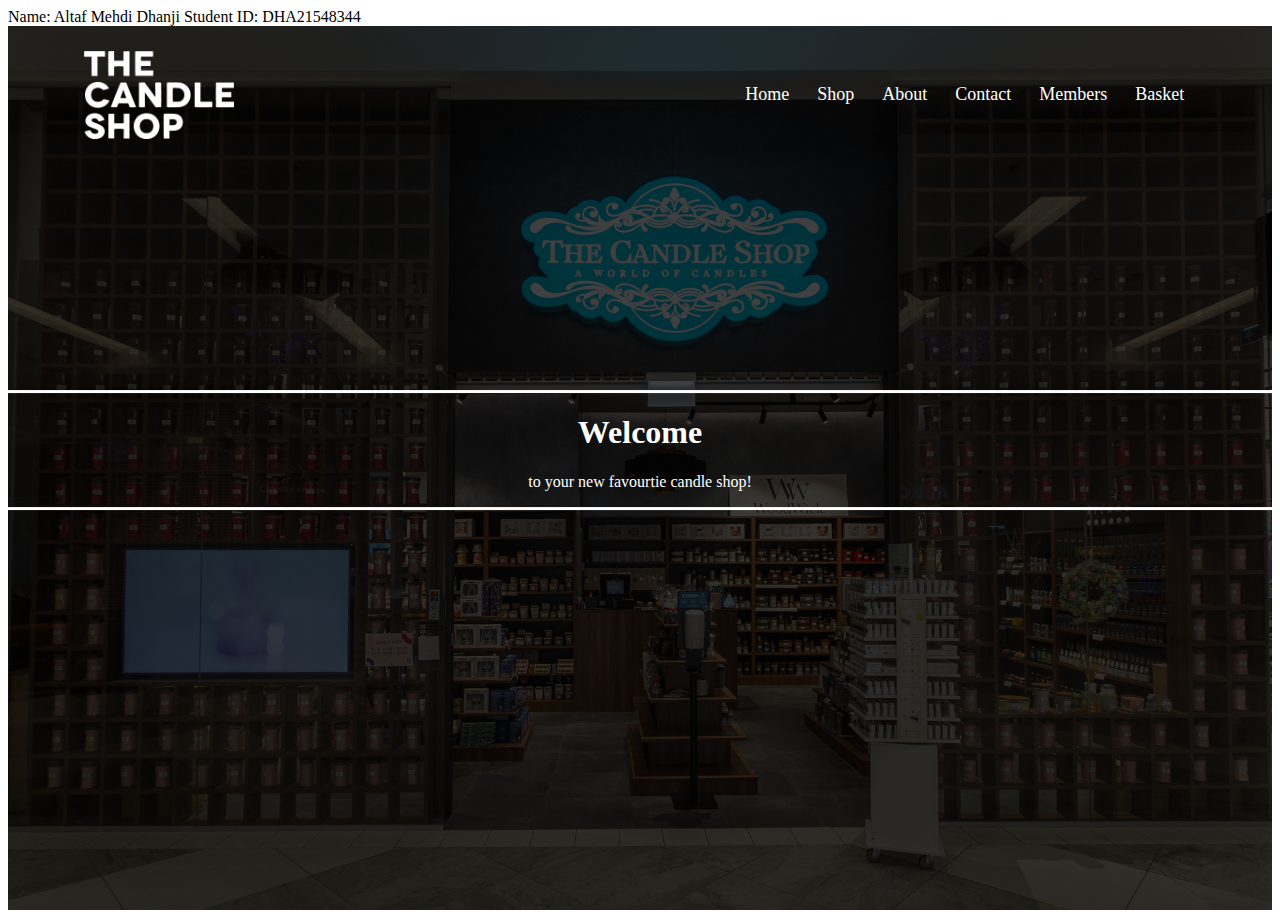
<file: index.html>
Name: Altaf Mehdi Dhanji
Student ID: DHA21548344
<!DOCTYPE html>
<html lang="en">
    <head>
        <meta charset="UTF-8">
        <meta http-equiv="X-UA-Compatible" content="IE=edge">
        <meta name="viewport" content="width=device-width, initial-scale=1.0">
        <link rel="stylesheet" type="text/css" href="style.css">
        <link rel="preconnect" href="https://fonts.googleapis.com">
        <link rel="preconnect" href="https://fonts.gstatic.com" crossorigin>
        <link href="https://fonts.googleapis.com/css2?family=Poppins:wght@200;400&family=Zen+Kurenaido&display=swap" rel="stylesheet">
        <title>The Candle Shop</title>
    </head>
    <body>
          <div class="indexheader">
              <nav class="primary">
                  <a href="index.html"><img src="Images/logo-the-candle.png"></a>
                  <div class="nav-list">
                      <ul>
                          <li><a href="index.html">Home</a></li>
                          <li><a href="shop.html">Shop</a></li>
                          <li><a href="about.html">About</a></li> 
                          <li><a href="contact.html">Contact</a></li>
                          <li><a href="members.html">Members</a></li>
                          <li><a href="basket.html">Basket</a></li>
                      </ul>
                  </div>
              </nav>
          </div>
          <div class="hometext">
              <h1>Welcome</h1>
              <p>to your new favourtie candle shop!</p>
          </div>
    </body>
</html>
</file>
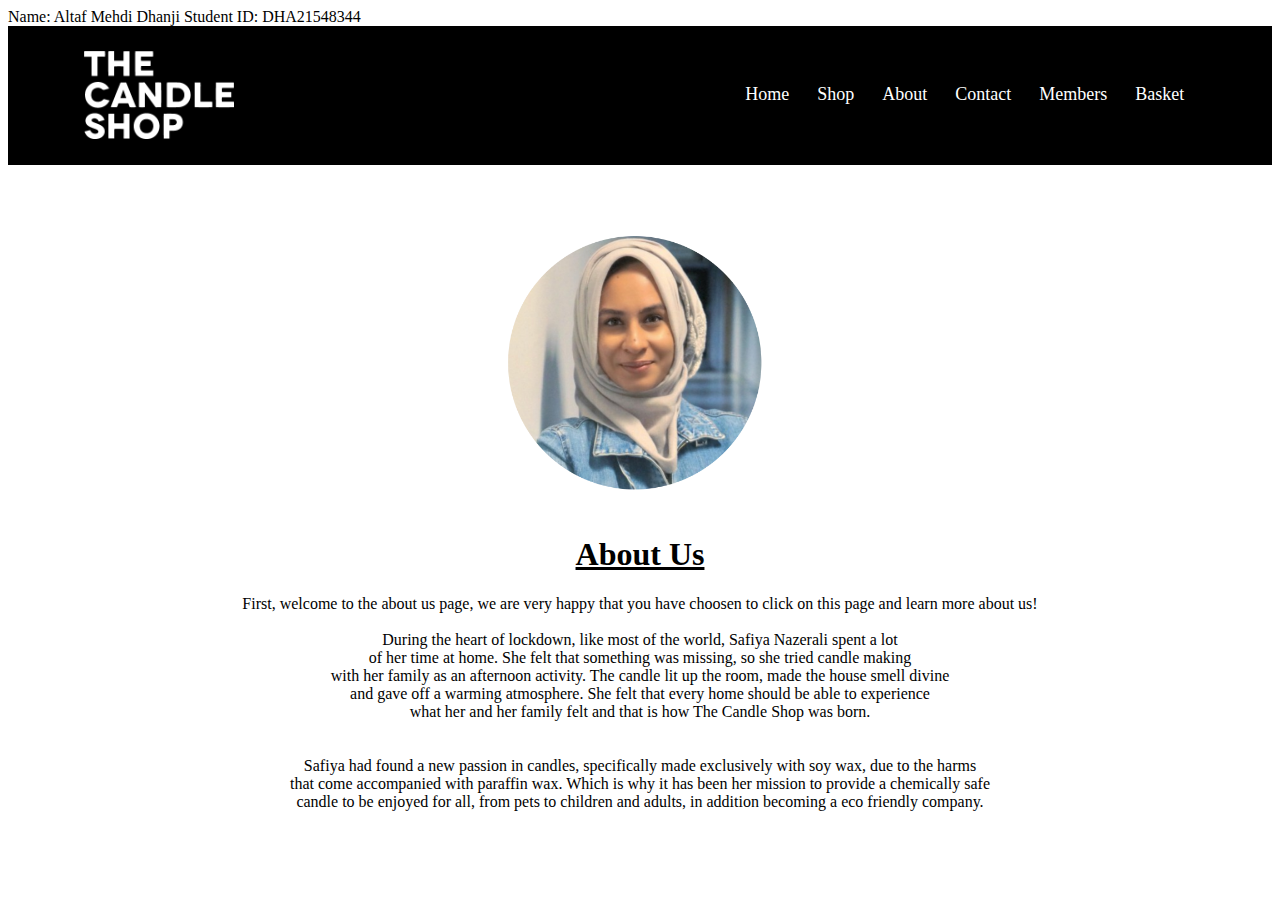
<file: about.html>
Name: Altaf Mehdi Dhanji
Student ID: DHA21548344
<!DOCTYPE html>
<html lang="en">
    <head>
        <meta charset="UTF-8">
        <meta http-equiv="X-UA-Compatible" content="IE=edge">
        <meta name="viewport" content="width=device-width, initial-scale=1.0">
        <link rel="stylesheet" type="text/css" href="style.css">
        <link rel="preconnect" href="https://fonts.googleapis.com">
        <link rel="preconnect" href="https://fonts.gstatic.com" crossorigin>
        <link href="https://fonts.googleapis.com/css2?family=Poppins:wght@200;400&family=Zen+Kurenaido&display=swap" rel="stylesheet">
        <title>The Candle Shop</title>
    </head>
    <body>
        <div class="header">
            <nav class="primary">
                <a href="index.html"><img src="Images/logo-the-candle.png"></a>
                <div class="nav-list">
                    <ul>
                        <li><a href="index.html">Home</a></li>
                        <li><a href="shop.html">Shop</a></li>
                        <li><a href="about.html">About</a></li>
                        <li><a href="contact.html">Contact</a></li>
                        <li><a href="members.html">Members</a></li>
                        <li><a href="basket.html">Basket</a></li>
                    </ul>
                </div>
            </nav>
        </div>
        <div class="aboutus">
            <img class="fimg" src="Images/Screenshot 2023-01-05 at 10.50.30.png" alt="Picture of founder">
            <h1><u>About Us</u></h1>
            <p>
                First, welcome to the about us page, we are very happy that you have choosen to click on this page and learn more about us!
                <br>
                <br>
                During the heart of lockdown, like most of the world, Safiya Nazerali spent a lot
                <br>of her time at home. She felt that something was missing, so she tried candle making
                <br>with her family as an afternoon activity. The candle lit up the room, made the house smell divine
                <br>and gave off a warming atmosphere. She felt that every home should be able to experience
                <br>what her and her family felt and that is how The Candle Shop was born.
                <br>
                <br>
                <br>Safiya had found a new passion in candles, specifically made exclusively with soy wax, due to the harms
                <br>that come accompanied with paraffin wax. Which is why it has been her mission to provide a chemically safe
                <br>candle to be enjoyed for all, from pets to children and adults, in addition becoming a eco friendly company.
            </p>
            <p>
            </p>
        </div>
    </body>
</html>
</file>
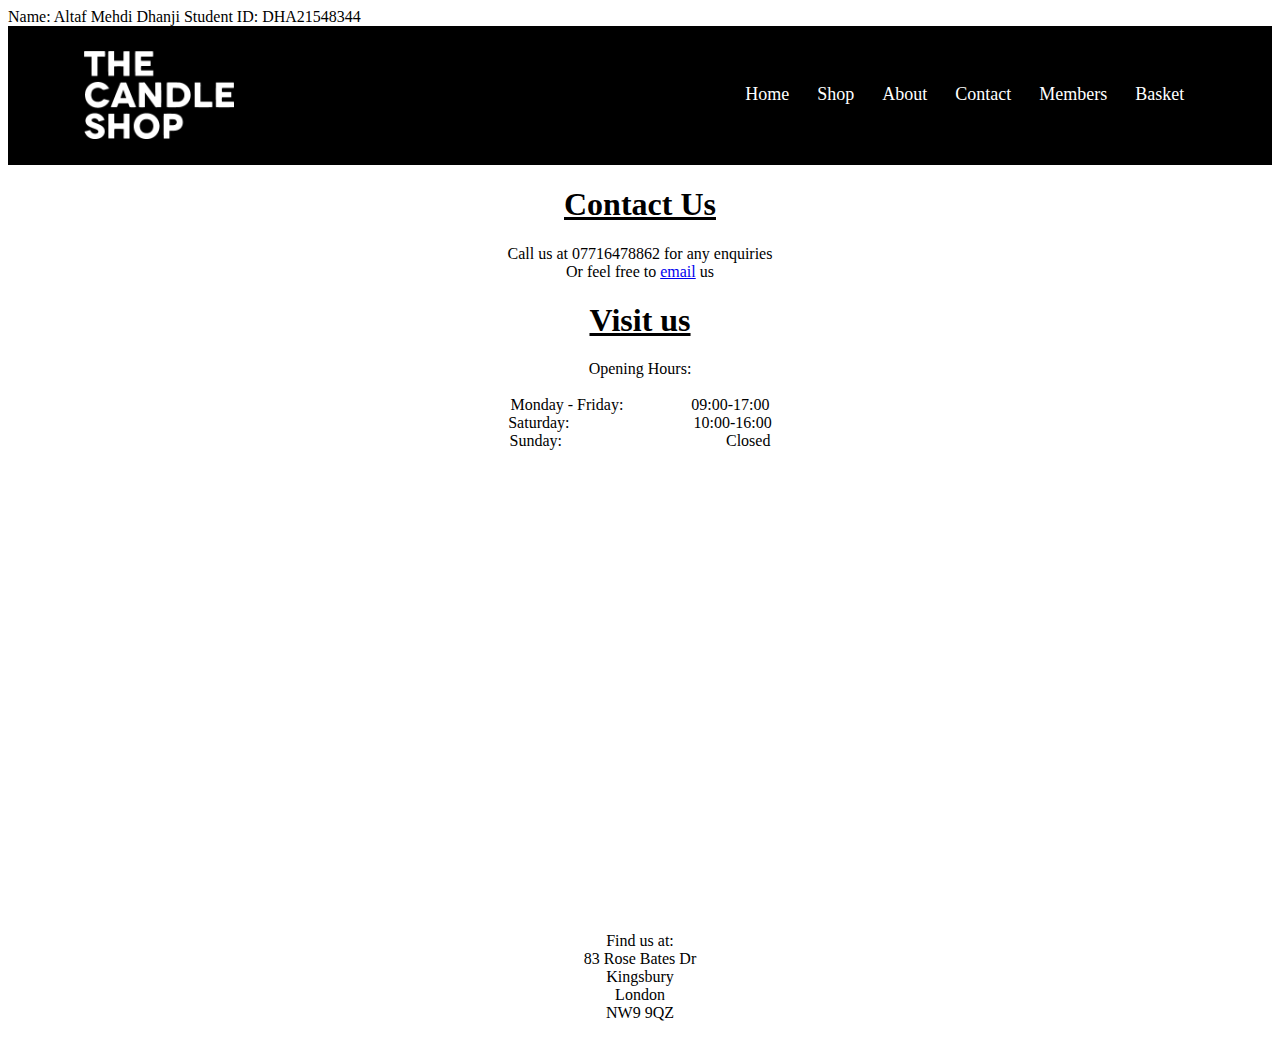
<file: contact.html>
Name: Altaf Mehdi Dhanji
Student ID: DHA21548344
<!DOCTYPE html>
<html lang="en">
    <head>
        <meta charset="UTF-8">
        <meta http-equiv="X-UA-Compatible" content="IE=edge">
        <meta name="viewport" content="width=device-width, initial-scale=1.0">
        <link rel="stylesheet" type="text/css" href="style.css">
        <link rel="preconnect" href="https://fonts.googleapis.com">
        <link rel="preconnect" href="https://fonts.gstatic.com" crossorigin>
        <link href="https://fonts.googleapis.com/css2?family=Poppins:wght@200;400&family=Zen+Kurenaido&display=swap" rel="stylesheet">
        <title>The Candle Shop</title>
    </head>
    <body>
        <div class="header">
            <nav class="primary">
                <a href="index.html"><img src="Images/logo-the-candle.png"></a>
                <div class="nav-list">
                    <ul>
                        <li><a href="index.html">Home</a></li>
                        <li><a href="shop.html">Shop</a></li>
                        <li><a href="about.html">About</a></li>
                        <li><a href="contact.html">Contact</a></li>
                        <li><a href="members.html">Members</a></li>
                        <li><a href="basket.html">Basket</a></li>
                    </ul>
                </div>
            </nav>
        </div>
        <div class="hours">
            <h1>
                <u>Contact Us</u>
            </h1>
            <p>
                Call us at 07716478862 for any enquiries
                <br>Or feel free to <a href="mailto:safiyan@thecandleshop.com">email</a> us
            </p>
            <h1>
                <u>Visit us</u>
            </h1>
            <p>
                Opening Hours:
                <br>
                <br>Monday - Friday: &nbsp; &nbsp; &nbsp; &nbsp; &nbsp; &nbsp; &nbsp; &nbsp; 09:00-17:00
                <br>Saturday: &nbsp; &nbsp; &nbsp; &nbsp; &nbsp; &nbsp; &nbsp; &nbsp; &nbsp; &nbsp; &nbsp; &nbsp; &nbsp; &nbsp; &nbsp; 10:00-16:00
                <br>Sunday: &nbsp; &nbsp; &nbsp; &nbsp; &nbsp; &nbsp; &nbsp; &nbsp; &nbsp; &nbsp; &nbsp; &nbsp; &nbsp; &nbsp; &nbsp; &nbsp; &nbsp; &nbsp; &nbsp; &nbsp; Closed
            </p>
            <iframe src="https://www.google.com/maps/embed?pb=!1m18!1m12!1m3!1d2478.8367722937114!2d-0.28385538437167873!3d51.58955487964872!2m3!1f0!2f0!3f0!3m2!1i1024!2i768!4f13.1!3m3!1m2!1s0x4876115795a5f1af%3A0x38f52b3f1cb6ac9!2s83%20Rose%20Bates%20Dr%2C%20London%20NW9%209QZ%2C%20UK!5e0!3m2!1sen!2stz!4v1672948299222!5m2!1sen!2stz" width="600" height="450" style="border:0;" allowfullscreen="" loading="lazy" referrerpolicy="no-referrer-when-downgrade"></iframe>
            <p>Find us at:
                <br>83 Rose Bates Dr
                <br>Kingsbury
                <br>London
                <br>NW9 9QZ
            </p>
        </div>
    </body>
</html>
</file>
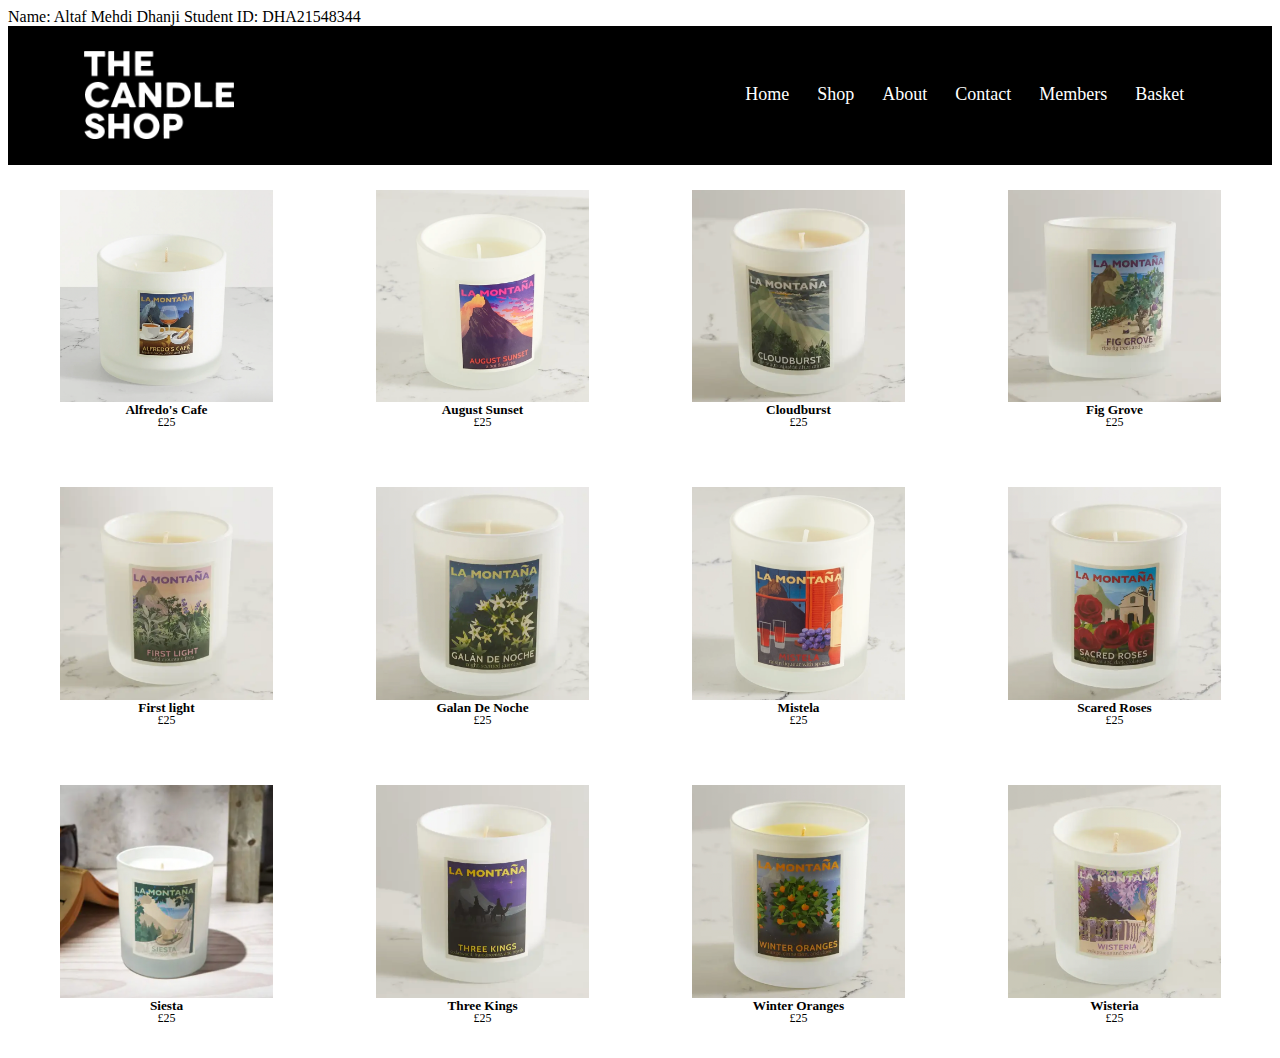
<file: shop.html>
Name: Altaf Mehdi Dhanji
Student ID: DHA21548344
<!DOCTYPE html>
<html lang="en">
    <head>
        <meta charset="UTF-8">
        <meta http-equiv="X-UA-Compatible" content="IE=edge">
        <meta name="viewport" content="width=device-width, initial-scale=1.0">
        <link rel="stylesheet" type="text/css" href="style.css">
        <link rel="preconnect" href="https://fonts.googleapis.com">
        <link rel="preconnect" href="https://fonts.gstatic.com" crossorigin>
        <link href="https://fonts.googleapis.com/css2?family=Poppins:wght@200;400&family=Zen+Kurenaido&display=swap" rel="stylesheet">
        <title>The Candle Shop</title>
    </head>
    <body>
        <div class="header">
            <nav class="primary">
                <a href="index.html"><img src="Images/logo-the-candle.png"></a>
                <div class="nav-list">
                    <ul>
                        <li><a href="index.html">Home</a></li>
                        <li><a href="shop.html">Shop</a></li>
                        <li><a href="about.html">About</a></li>
                        <li><a href="contact.html">Contact</a></li>
                        <li><a href="members.html">Members</a></li>
                        <li><a href="basket.html">Basket</a></li>
                    </ul>
                </div>
            </nav>
        </div>
        <div class="flex-container">
            <div class="column">
                <img src="Images/Alfredo's Cafe.png" alt="Alfredo's Cafe" style="width:100%">
                <h5>Alfredo's Cafe</h5>
                <p>£25</p>
            </div>
            <div class="column">
                <img src="Images/August Sunset.png" alt="August Sunset" style="width:100%">
                <h5>August Sunset</h5>
                <p>£25</p>
            </div>
            <div class="column">
                <img src="Images/Cloudburst.png" alt="Cloudburst" style="width:100%">
                <h5>Cloudburst</h5>
                <p>£25</p>
            </div>
            <div class="column">
                <img src="Images/Fig Grove.png" alt="Fig Grove" style="width:100%">
                <h5>Fig Grove</h5>
                <p>£25</p>
            </div>
            <div class="column">
                <img src="Images/First light.png" alt="First light" style="width:100%">
                <h5>First light</h5>
                <p>£25</p>
            </div>
            <div class="column">
                <img src="Images/Galan De Noche.png" alt="Galan De Noche" style="width:100%">
                <h5>Galan De Noche</h5>
                <p>£25</p>
            </div>
            <div class="column">
                <img src="Images/Mistela.png" alt="Mistela" style="width:100%">
                <h5>Mistela</h5>
                <p>£25</p>
            </div>
            <div class="column">
                <img src="Images/Scared Roses.png" alt="Scared Roses" style="width:100%">
                <h5>Scared Roses</h5>
                <p>£25</p>
            </div>
            <div class="column">
                <img src="Images/Siesta.png" alt="Siesta" style="width:100%">
                <h5>Siesta</h5>
                <p>£25</p>
            </div>
            <div class="column">
                <img src="Images/Three Kings.png" alt="Three Kings" style="width:100%">
                <h5>Three Kings</h5>
                <p>£25</p>
            </div>
            <div class="column">
                <img src="Images/Winter Oranges.png" alt="Winter Oranges" style="width:100%">
                <h5>Winter Oranges</h5>
                <p>£25</p>
            </div>
            <div class="column">
                <img src="Images/Wisteria.png" alt="Wisteria" style="width:100%">
                <h5>Wisteria</h5>
                <p>£25</p>
            </div>
        </div>
    </body>
</html>
</file>
<file: style.css>
Name: Altaf Mehdi Dhanji
Student ID: DHA21548344
body, html{
    height: 100%;
    margin: 0;
    font-family: 'Poppins', sans-serif;
}
/*----Navbar----*/
.indexheader {
    background-image: linear-gradient(rgba(0,0,0,0.75),rgba(0,0,0,0.75)), url(Images/background.jpeg);
    height: 100%; 
    background-position: center;
    background-repeat: no-repeat;
    background-size: cover;
}
nav{
    display: flex;
    padding: 2% 6%;
    justify-content: space-between;
    align-items: center;
}
nav img{
    width: 150px;

}
.nav-list{
    flex: 1;
    text-align: right;
}
.nav-list ul li{
    list-style: none;
    display: inline-block;
    padding: 8px 12px;
    position: relative;
}
.nav-list ul li a{
    color: white;
    text-decoration: none;
    font-size: 18px;
}
.nav-list ul li a::after {
    content: '';
    width: 0%;
    height: 2px;
    background: #ffdab9;
    display: block;
    margin: auto;
    transition: 1s;
  }
  .nav-list ul li a:hover::after {
    width: 100%;
}
/*----Homepage----*/
.hometext{
    width: 100%;
    color: white;
    position: absolute;
    top: 50%;
    left: 50%;
    transform: translate(-50%,-50%);
    text-align: center;
    border-style: solid;
}
/*----Subpage nav----*/
.header{
    background: black;
}
/*----Shop----*/
* {
    box-sizing: border-box;
  }
  .column {
    width: 20%;
    padding: 20px;
    margin-top: 5px;
    margin-left: 1px;
  }
  .flex-container {
    justify-content: space-around;
    display: flex;
    height: 600px;
    flex-wrap: wrap;
    align-content: space-between;
  }
  .column h5{
      text-align: center;
      margin-top: 0px;
      margin-bottom: 0px;
  }
  .column p{
      text-align: center;
      font-size: 12px;
      margin-top: -3px;
  }
  @media screen and (max-width: 500px) {
    .column {
      width: 100%;
    }
  }
/*----About Us----*/
.aboutus{
    text-align: center;
    margin-top: 50px;
    margin-bottom: 10px;
    padding-bottom: 50px;
}
.aboutus img{
    height: 300px;
    width: 300px;
}
/*----Contact Us----*/
.hours{
    text-align: center;
}
</file>
